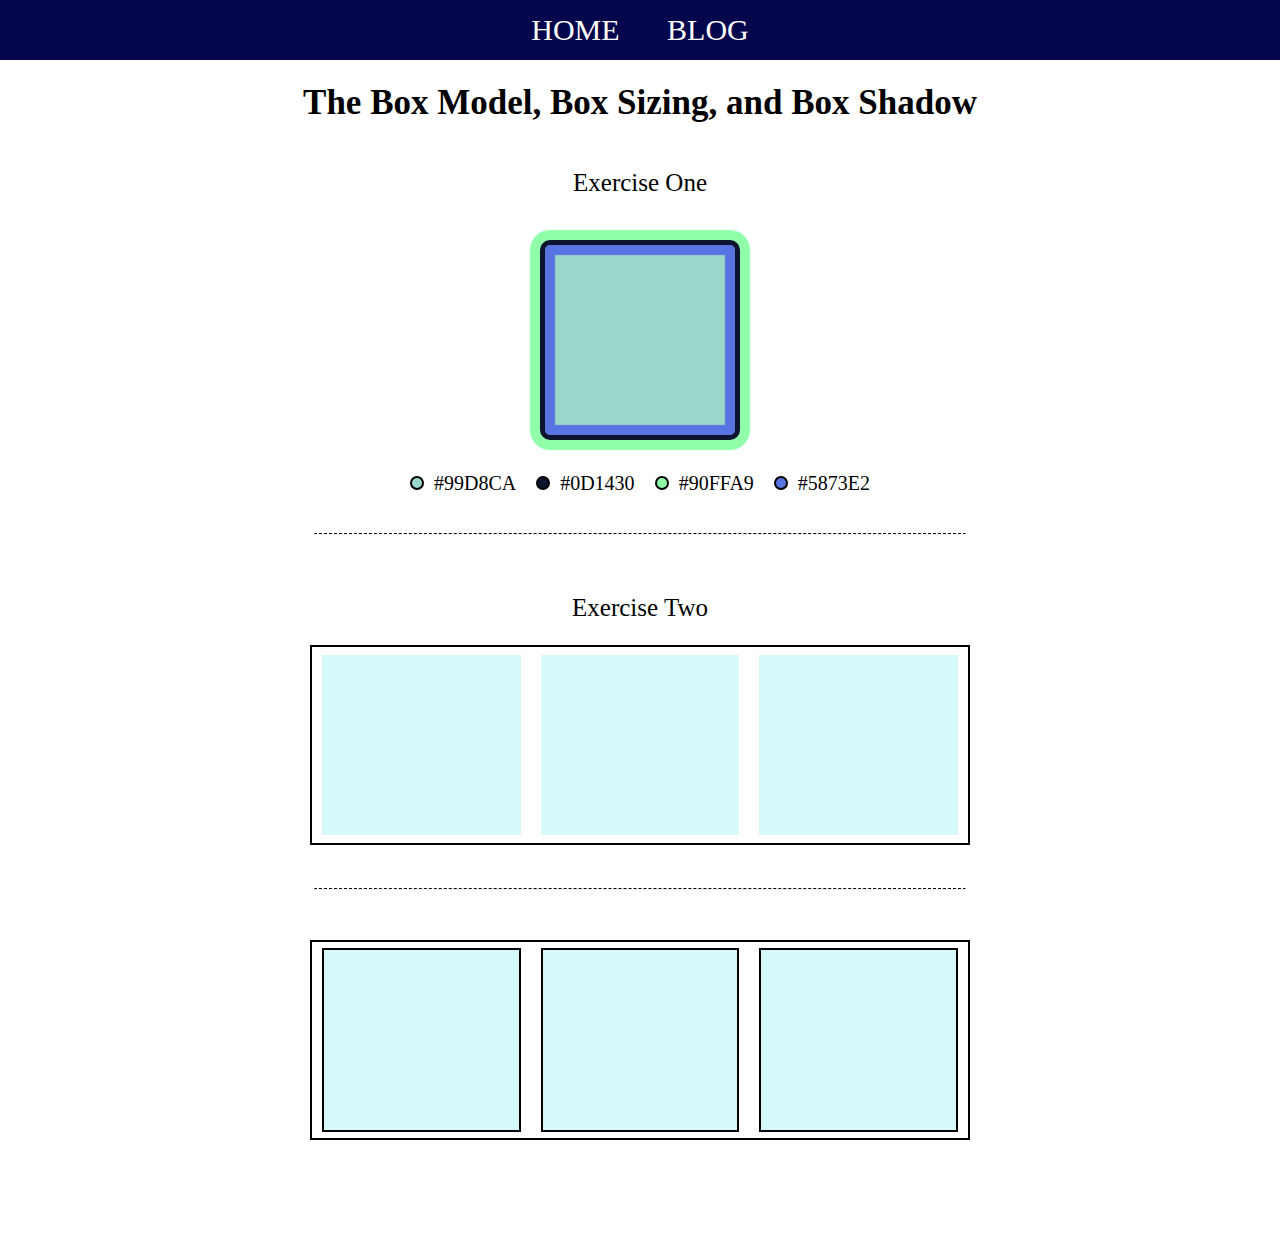
<file: index.html>
<!DOCTYPE html>
<html lang="en">
    <head>
    <meta charset="UTF-8">
    <title>Checkpoint I HTML</title>
    <link rel="stylesheet" href="style.css">
    </head>
    <body>
        <header>
            <nav>
                <div class="navbutton">
                <a  href="#">HOME</a>
                <a  href="blog.html">BLOG</a>
                </div>
            </nav>
        </header>
        <main>
            <div class="container1">
                <h1>The Box Model, Box Sizing, and Box Shadow</h1>
                <h4>Exercise One</h4>
                <div class="box1"></div>
                <div class="colorcontainer">
                    <div class="colors">
                        <div class="circle circle1"></div>
                        <span>#99D8CA</span>
                    </div>
                    <div class="colors">
                        <span class="circle circle2"></span>
                        <span>#0D1430</span>
                    </div>
                    
                    <div class="colors">
                        <span class="circle circle3"></span>
                        <span>#90FFA9</span>
                    </div>
                    
                    <div class="colors">
                        <span class="circle circle4"></span>
                        <span>#5873E2</span>
                    </div>
                </div>
                <br>
                <br>
                <hr>
                <br>
                <br>
            </div>
            <div class="container2">
                <h4 class="cont2text">Exercise Two</h4>
                <div class="cont2box">
                    <div class="cont2box1"></div>
                    <div class="cont2box2"></div>
                    <div class="cont2box3"></div>
                </div>
            </div>
            <hr>
            <br>
            <br>
            <div class="container2">
                <div class="cont2box">
                    <div class="cont2box1 cont3box"></div>
                    <div class="cont2box2 cont3box"></div>
                    <div class="cont2box3 cont3box"></div>
                </div>
            </div>

        </main>
    </body>

</html>
</file>
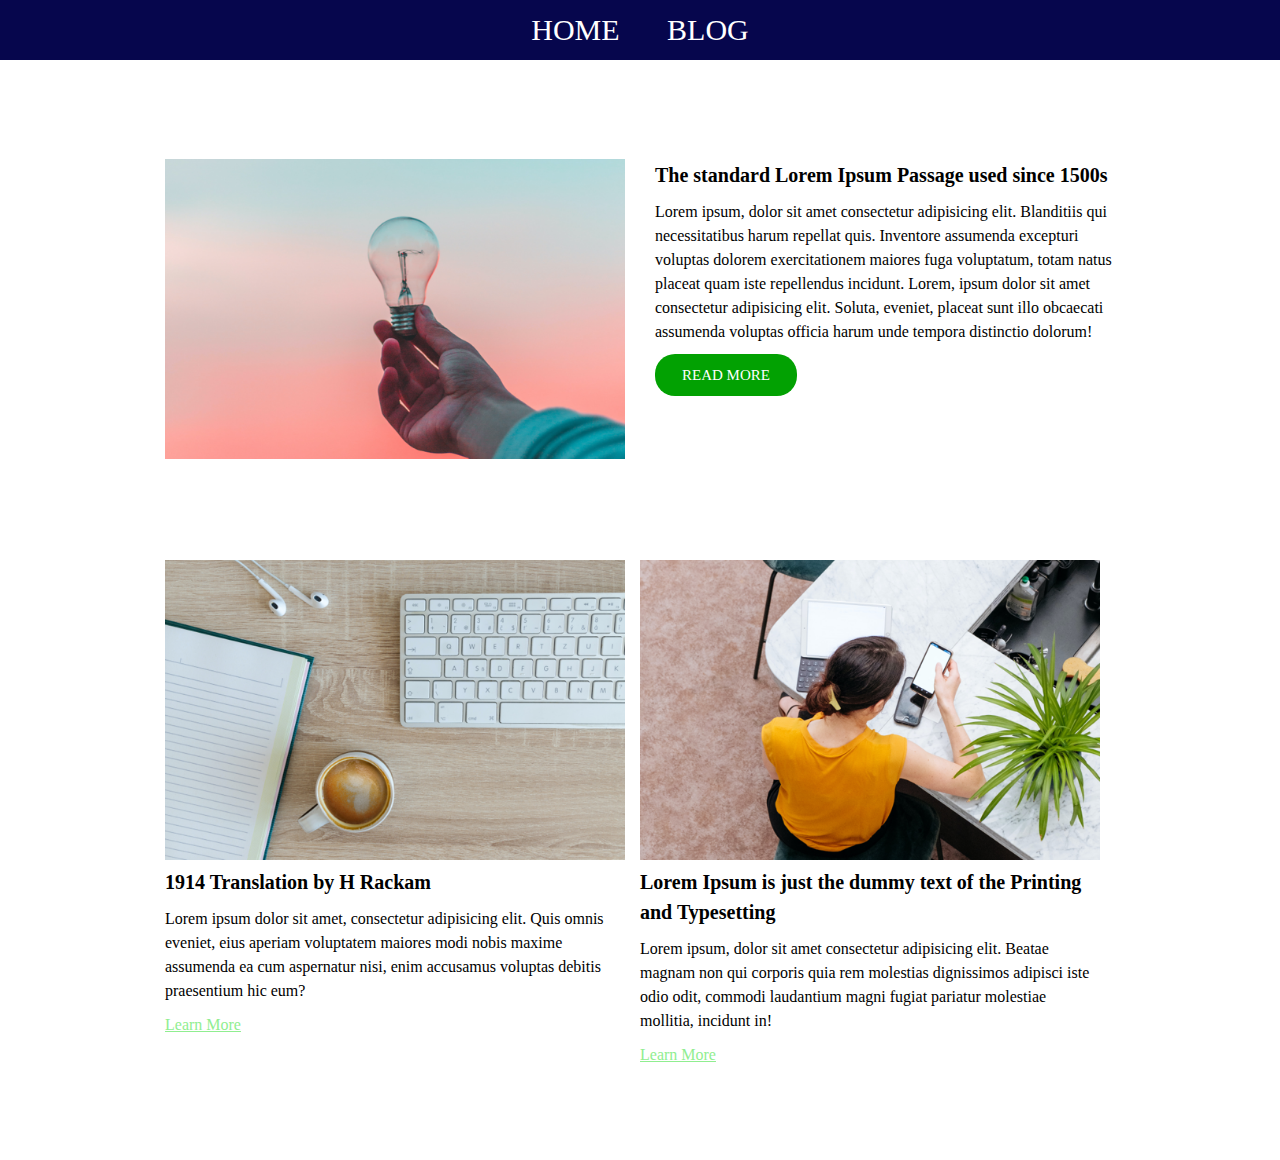
<file: blog.html>
<!DOCTYPE html>
<html lang="en">
    <head>
    <meta charset="UTF-8">
    <title>Checkpoint I HTML</title>
    <link rel="stylesheet" href="style.css">
    </head>
    <body>
        <header>
            <nav>
                <div class="navbutton">
                <a  href="index.html">HOME</a>
                <a  href="blog.html">BLOG</a>
                </div>
            </nav>
        </header>
        <main class="blog">
            <div class="blogcontainer1">
                <div class="blogcontimg1"><img src="assests/media/pic01.png" alt="pic1"></div>
                <div class="blogconttext1">
                    <h3>The standard Lorem Ipsum Passage used since 1500s</h3>
                    <p>Lorem ipsum, dolor sit amet consectetur adipisicing elit. Blanditiis qui necessitatibus harum repellat quis. Inventore assumenda excepturi voluptas dolorem exercitationem maiores fuga voluptatum, totam natus placeat quam iste repellendus incidunt. Lorem, ipsum dolor sit amet consectetur adipisicing elit. Soluta, eveniet, placeat sunt illo obcaecati assumenda voluptas officia harum unde tempora distinctio dolorum! </p>
                    <a href="#"><div class="readmore">READ MORE</div></a>
                </div>
            </div>
            <div class="blogcontainer2">
                <div class="blogincont1">
                    <img src="assests/media/pic02.png" alt="pic2">
                    <div incontext2><h3>1914 Translation by H Rackam</h3>
                        <p class="incontpara">Lorem ipsum dolor sit amet, consectetur adipisicing elit. Quis omnis eveniet, eius aperiam voluptatem maiores modi nobis maxime assumenda ea cum aspernatur nisi, enim accusamus voluptas debitis praesentium hic eum?</p>
                        <a href="#"><div class="learnmore">Learn More</div></a>
                    </div>
                </div>
                <div class="blogincont2">
                    <img src="assests/media/pic03.png" alt="pic3">
                    <div class="inconttext2">
                         <h3>Lorem Ipsum is just the dummy text of the Printing and Typesetting</h3>
                        <p class="incontpara">Lorem ipsum, dolor sit amet consectetur adipisicing elit. Beatae magnam non qui corporis quia rem molestias dignissimos adipisci iste odio odit, commodi laudantium magni fugiat pariatur molestiae mollitia, incidunt in!</p>
                        <a href="#"><div class="learnmore">Learn More</div></a>
                    </div>
                </div>
                <br>
            </div>
        </main>
    </body>

</html>
</file>
<file: style.css>
/* http://meyerweb.com/eric/tools/css/reset/ 
   v2.0 | 20110126
   License: none (public domain)
*/

html, body, div, span, applet, object, iframe,
h1, h2, h3, h4, h5, h6, p, blockquote, pre,
a, abbr, acronym, address, big, cite, code,
del, dfn, em, img, ins, kbd, q, s, samp,
small, strike, strong, sub, sup, tt, var,
b, u, i, center,
dl, dt, dd, ol, ul, li,
fieldset, form, label, legend,
table, caption, tbody, tfoot, thead, tr, th, td,
article, aside, canvas, details, embed, 
figure, figcaption, footer, header, hgroup, 
menu, nav, output, ruby, section, summary,
time, mark, audio, video {
	margin: 0;
	padding: 0;
	border: 0;
	font-size: 100%;
	font: inherit;
	vertical-align: baseline;
}
/* HTML5 display-role reset for older browsers */
article, aside, details, figcaption, figure, 
footer, header, hgroup, menu, nav, section {
	display: block;
}
body {
	line-height: 1;
}
ol, ul {
	list-style: none;
}
blockquote, q {
	quotes: none;
}
blockquote:before, blockquote:after,
q:before, q:after {
	content: '';
	content: none;
}
table {
	border-collapse: collapse;
	border-spacing: 0;
}


/*CUSTOM CSS*/
body {
    font-family: Georgia, 'Times New Roman', Times, serif;
}
/*HEADER*/

header {
    background-color: rgb(6, 6, 77);
    height: 60px;
    width: 100%;
    text-align: center;
    word-spacing: 40px;

}

.navbutton {
    text-decoration: none;
    color: white;
    font-size: 30px;
    padding: 15px;
}

a {
    text-decoration: none;
    color: inherit;
}
/*MAIN*/


/*CONTAINER1*/
.container1 {
    text-align: center;
    width: 100%;
    height: 450px;
}

h1 {
    font-size: 35px;
    font-weight: bolder;
    padding: 25px;
}

h4 {
    font-size: 25px;
    padding: 15px;
    margin: 10px;
}

.box1 {
    display: inline-block;
    height: 200px;
    width: 200px;
    background-color: #99d8ca;
    margin-top: 20px;
    margin-bottom: 20px;
    box-sizing: border-box;
    border: #0D1430 5px solid;
    border-radius: 10px;
    padding: 20px;
    box-shadow: 0px 0px 1px 10px #90FFA9, 0px 0px 1px 10px #5873E2 inset ;

}

.colorcontainer {
    display: flex;
    flex-direction: row;
    justify-content: center;
    font-size: 20px;
    margin-top: 10px;
}

.colors {
    margin: 0 10px;
    word-spacing: 5px;
}

.circle {
    display: inline-block;
    height: 10px; 
    width: 10px;
    border: 2px solid black;
    border-radius: 10px;
}


.circle1 {
    background-color: #99d8ca;
}

.circle2 {
    background-color: #0D1430;
}


.circle3 {
    background-color: #90FFA9;
}


.circle4 {
    background-color: #5873E2;
}

hr {
    border-top: 1px dashed black;
    width: 650px;
}

/*CONTAINER2*/

.container2 {
    text-align: center;
    width: 100%;
    height: 300px; 

}

.cont2box {
    box-sizing: border-box;
    display: flex;
    flex-direction:row;
    justify-content: left;
    align-items: center;
    width: 660px;
    height: 200px;
    border: 2px solid black;
    margin: 0 auto;
    margin-top: 10px;
    font-size: 0px;
}

.cont2box1 {
    
    width: 200px;
    height: 180px;
    margin: 10px;
    background-color: rgb(214, 250, 250);
}
.cont2box2 {
    width: 200px;
    height: 180px;
    margin: 10px;
    background-color: rgb(214, 250, 250);

}

.cont2box3 {
    width: 200px;
    height: 180px;
    margin: 10px;
    background-color: rgb(214, 250, 250);
}


.cont2text {
    margin-top: 70px;
}




/*CONTAINER3*/


.cont3box {
    
    border: 2px solid black;
}


/*Blog Page Styling*/

.blog {
    text-align: center;
}

.blogcontainer1 {
    margin: 0 auto;
    width: 950px;
    height: 500px;
    display: flex;
    flex-direction: row;
    justify-content: space-between;
    align-items: center;
    text-align: left;
}

img {
    height: 300px;
    width: 460px;
}

h3 {
    font-size: 20px;
    font-weight: bolder;
}

.blogconttext1 {
    height: 300px;
    width: 460px;
    font-size: 16px;
    line-height: 1.5;
}
p{
    margin-top: 10px;
    margin-bottom: 10px;
}

.readmore { 
    text-align: center;
    height: 40px;
    width: 140px;
    background-color: rgb(2, 161, 2);
    border: transparent solid 1px;
    border-radius: 20px;
    line-height: 40px;
    font-size: 15px;
    color: white;
}

.blogcontainer2 {
    width: 950px;
    height: 600px;
    display: flex;
    flex-direction: row;
    justify-content: space-between;
    align-items: center;
    text-align: left;
    margin: 0 auto;
    line-height: 1.5;

}

.blogincont1 {
    height: 600px;
    width: 460px;

}

.blogincont2 {
    height: 600px;
    width: 460px;
}

.learnmore {
    color: lightgreen;
    text-decoration: underline;
}
</file>
